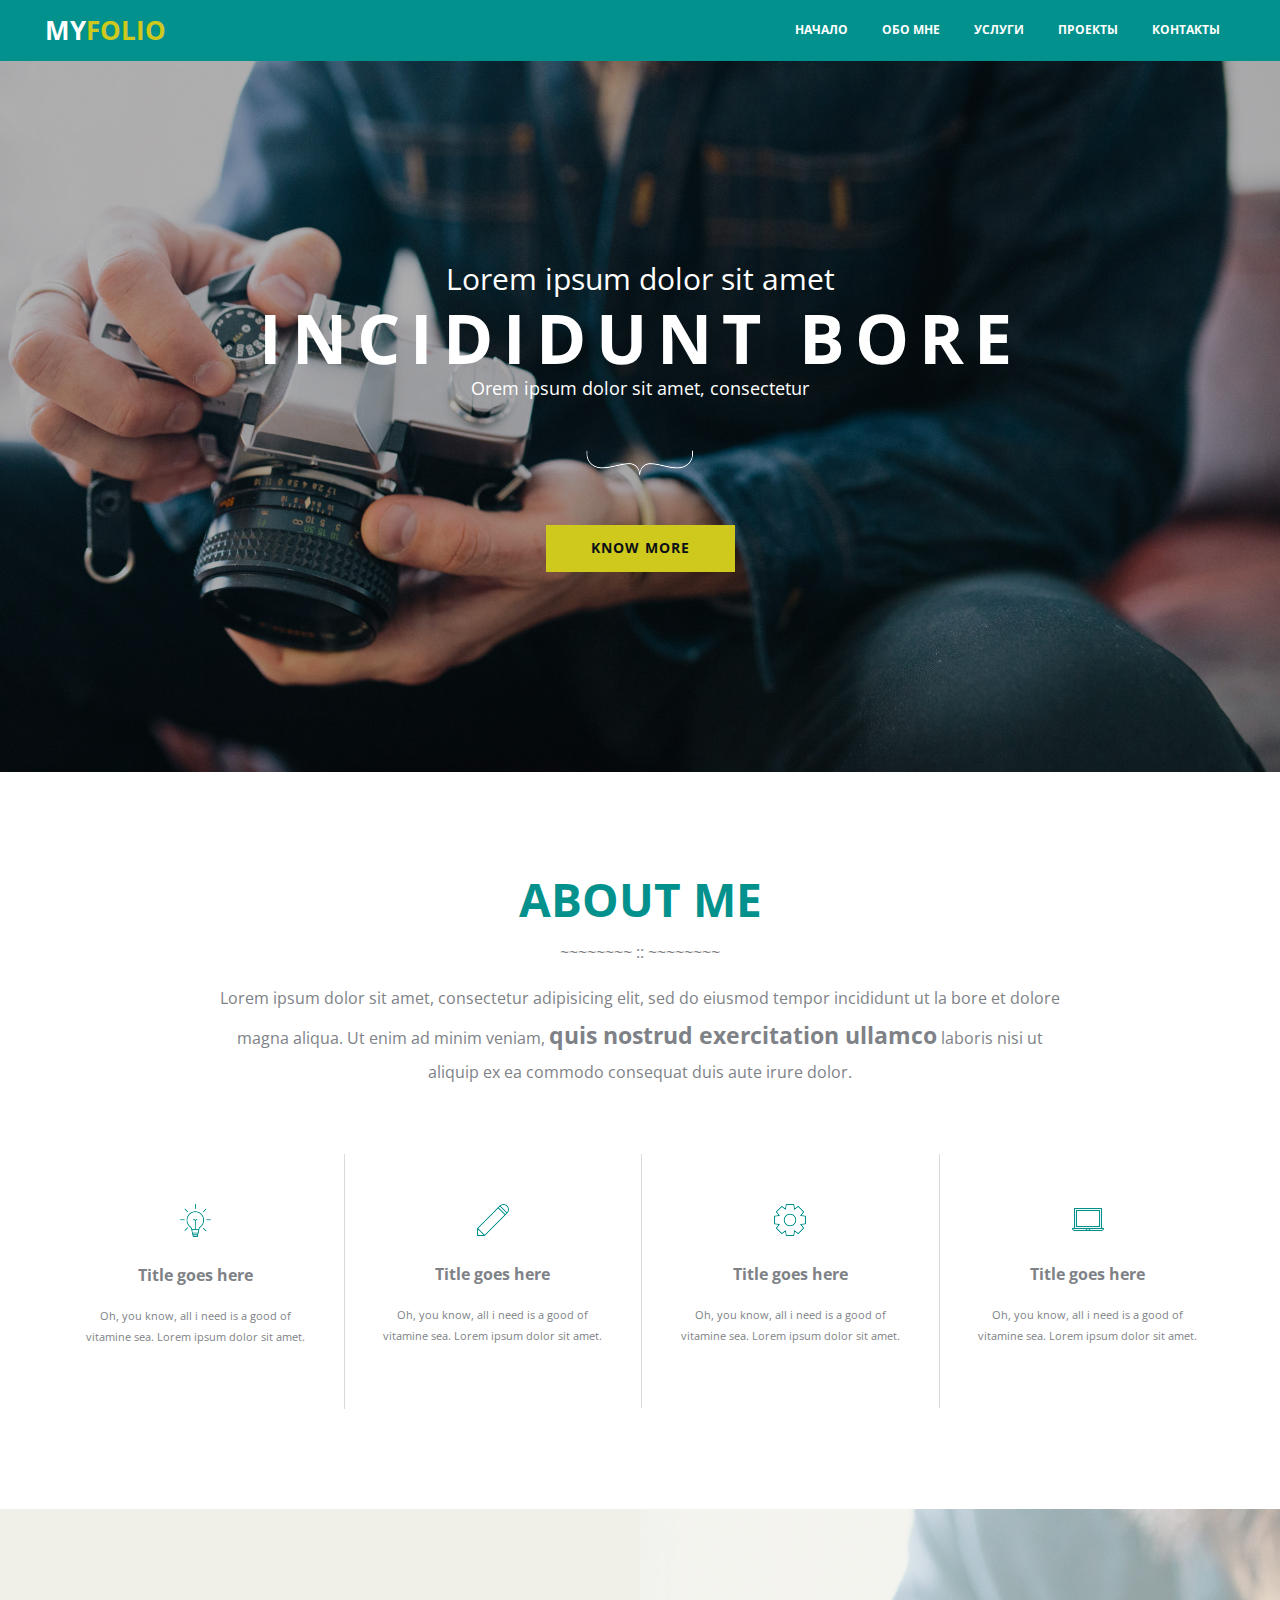
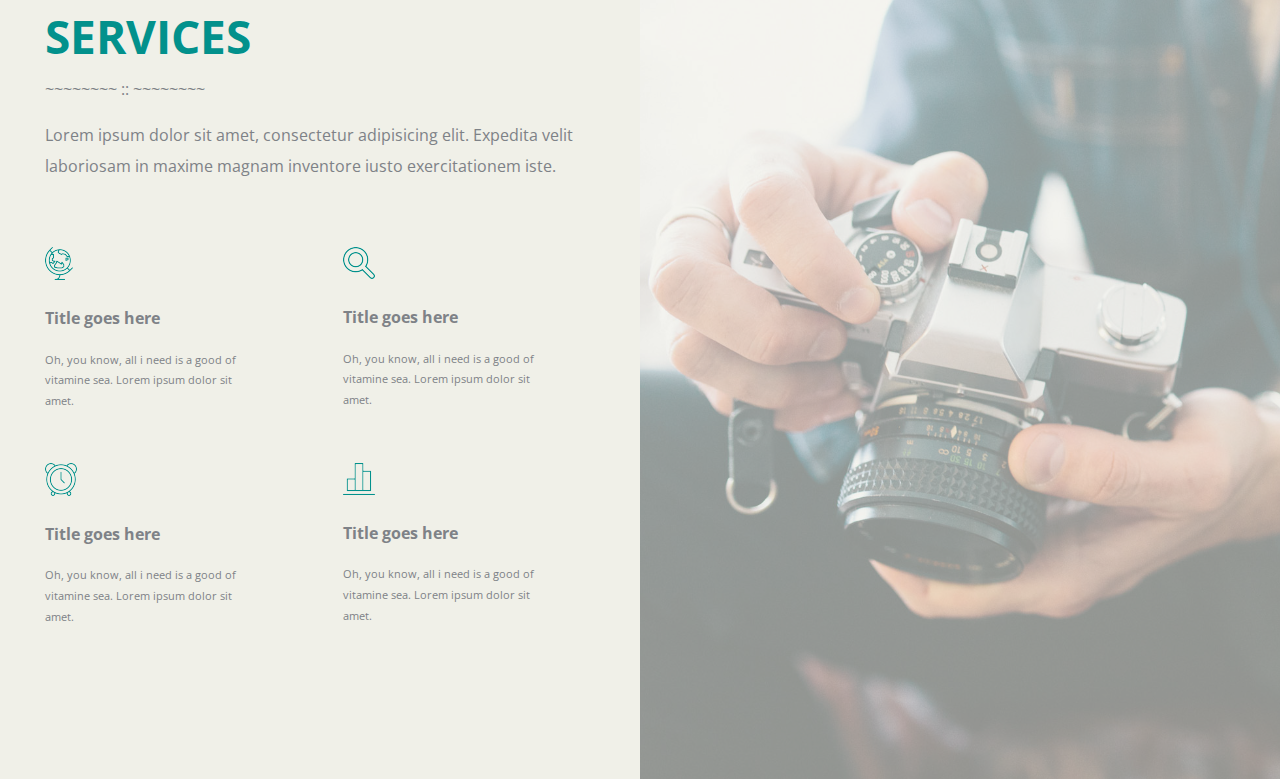
<file: portfolio/folio2/index.html>
<!DOCTYPE html>
<html>
<head>
	<title>MyFolio</title>
	<meta charset="utf-8">
	<link href="https://fonts.googleapis.com/css?family=Open+Sans:400,400i,800&amp;subset=cyrillic" rel="stylesheet">
	<link rel="stylesheet" type="text/css" href="css/normalize.css">
	<link rel="stylesheet" type="text/css" href="css/styles.css">
</head>
<body>
	<nav>
		<div class="container">
			<a class="logo" href="#">My<span>Folio</span></a>
			<ul class="menu">
				<li><a href="#">Начало</a></li>
				<li><a href="#">Обо мне</a></li>
				<li><a href="#">Услуги</a></li>
				<li><a href="#">Проекты</a></li>
				<li><a href="#">Контакты</a></li>
			</ul>
		</div>
	</nav>
	<header>
		<div class="container">
			<div class="lorem">Lorem ipsum dolor sit amet</div>
			<div class="bore">incididunt bore</div>
			<div class="orem">Orem ipsum dolor sit amet, consectetur</div>
			<img class="bracket" src="images/skobka.png" alt="">
			<a href="#" class="btn-yellow">know more</a>
		</div>
	</header>
	<main class='screen'>
		<div class="container">
			<h1 class="screen-title">About me</h1>
			<div class="tild">~~~~~~~~ :: ~~~~~~~~</div>
			<div class="screen-text">
				<p>Lorem ipsum dolor sit amet, consectetur adipisicing elit, sed do eiusmod tempor incididunt ut la	bore et dolore magna aliqua. Ut enim ad minim veniam, <span>quis nostrud exercitation ullamco</span> laboris nisi ut aliquip ex ea 
				commodo consequat duis aute irure dolor.
				</p>
			</div>
			<div class="scills">
				<article>
					<img src="images/icon-lamp.png" alt="">
					<h3>Title goes here</h3>
					<p>Oh, you know, all i need is a good of vitamine sea. Lorem ipsum dolor sit amet.</p>
				</article>
				<article>
					<img src="images/icon-pencil.png" alt="">
					<h3>Title goes here</h3>
					<p>Oh, you know, all i need is a good of vitamine sea. Lorem ipsum dolor sit amet.</p>
				</article>
				<article>
					<img src="images/icon-settings.png" alt="">
					<h3>Title goes here</h3>
					<p>Oh, you know, all i need is a good of vitamine sea. Lorem ipsum dolor sit amet.</p>
				</article>
				<article>
					<img src="images/icon-nb.png" alt="">
					<h3>Title goes here</h3>
					<p>Oh, you know, all i need is a good of vitamine sea. Lorem ipsum dolor sit amet.</p>
				</article>
			</div>
		</div>
	</main>
	<section class="screen screen-services">
		<div class="container">
			<div class="services-wrap">
				<h2 class="screen-title">Services</h2>
				<div class="tild">~~~~~~~~ :: ~~~~~~~~</div>
				<p>Lorem ipsum dolor sit amet, consectetur adipisicing elit. Expedita velit laboriosam in maxime magnam inventore iusto exercitationem iste.</p>
				<div class="services">
					<article>
					<img src="images/icon-earth.png" alt="">
					<h3>Title goes here</h3>
					<p>Oh, you know, all i need is a good of vitamine sea. Lorem ipsum dolor sit amet.</p>
				</article>
				<article>
					<img src="images/icon-zoom.png" alt="">
					<h3>Title goes here</h3>
					<p>Oh, you know, all i need is a good of vitamine sea. Lorem ipsum dolor sit amet.</p>
				</article>
				<article>
					<img src="images/icon-alarm.png" alt="">
					<h3>Title goes here</h3>
					<p>Oh, you know, all i need is a good of vitamine sea. Lorem ipsum dolor sit amet.</p>
				</article>
				<article>
					<img src="images/icon-graph.png" alt="">
					<h3>Title goes here</h3>
					<p>Oh, you know, all i need is a good of vitamine sea. Lorem ipsum dolor sit amet.</p>
				</article>
				</div>
			</div>
		</div>
	</section>
</body>
</html>
</file>
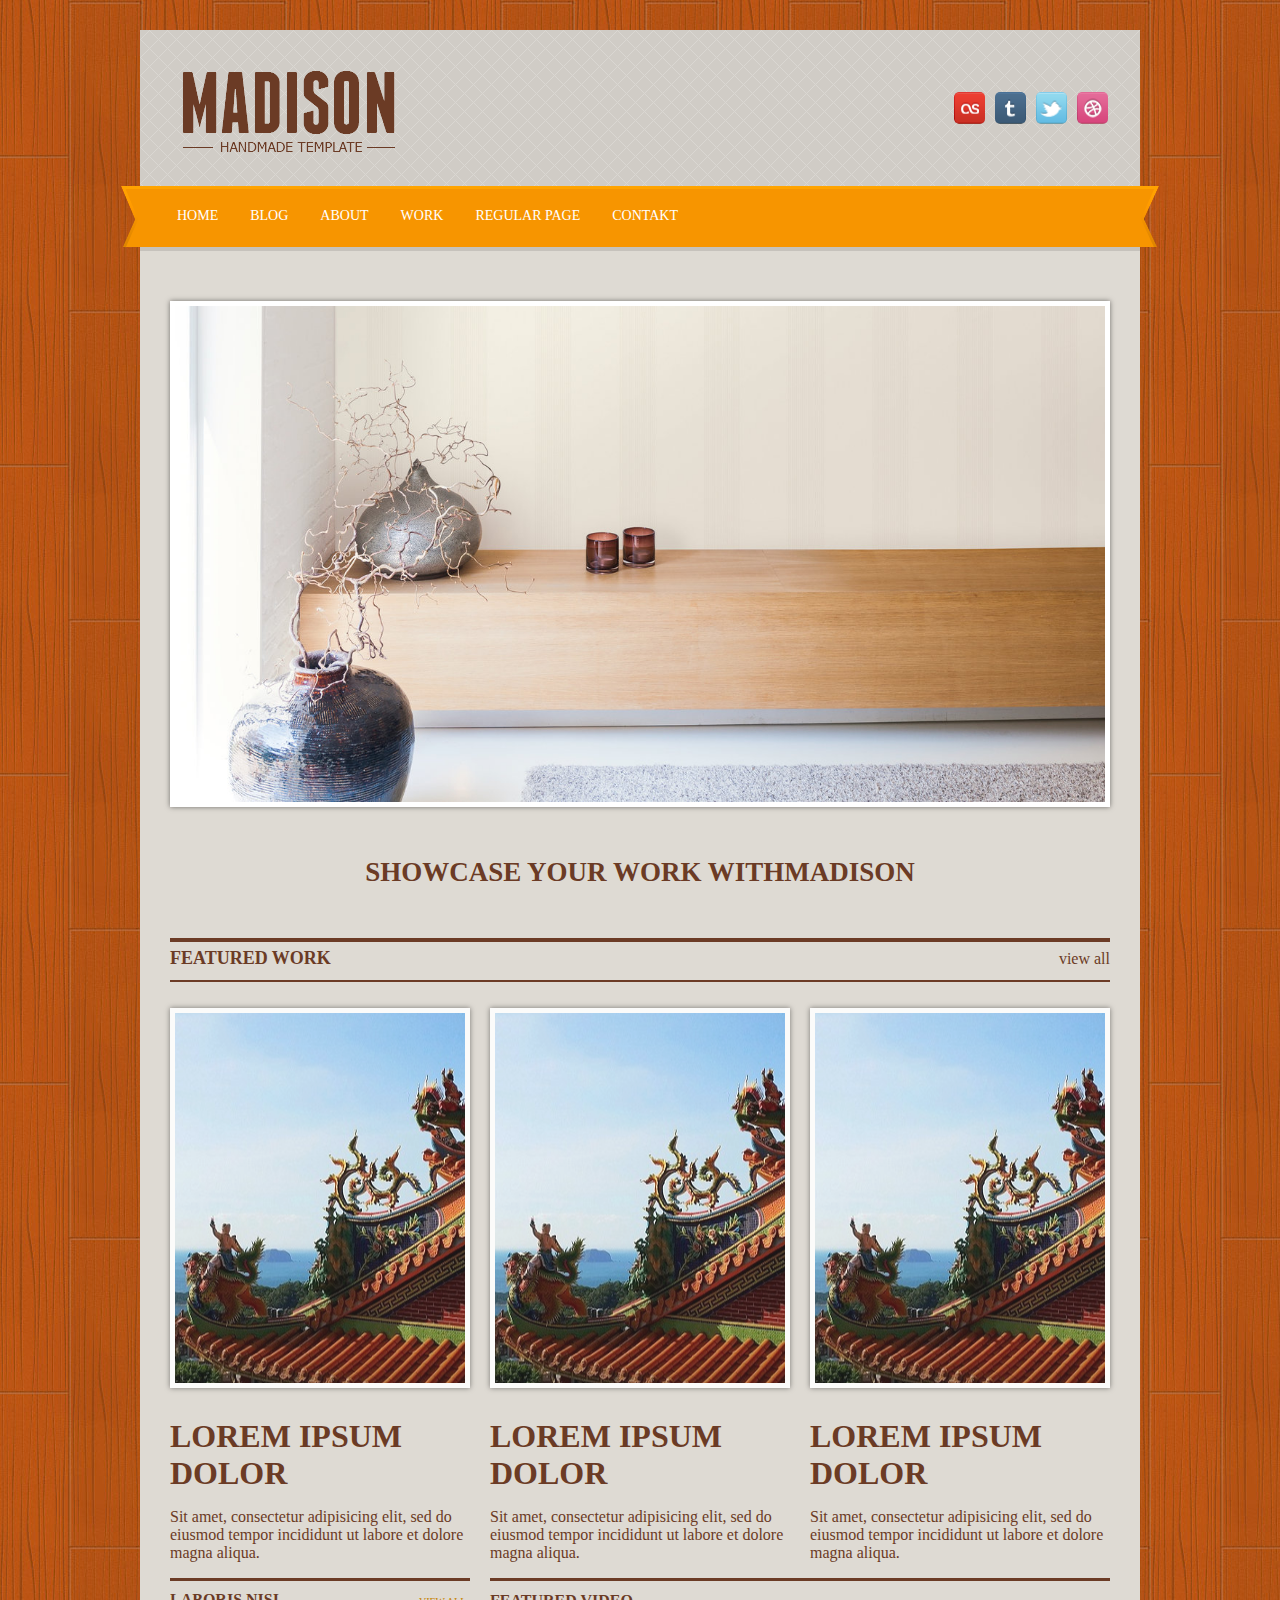
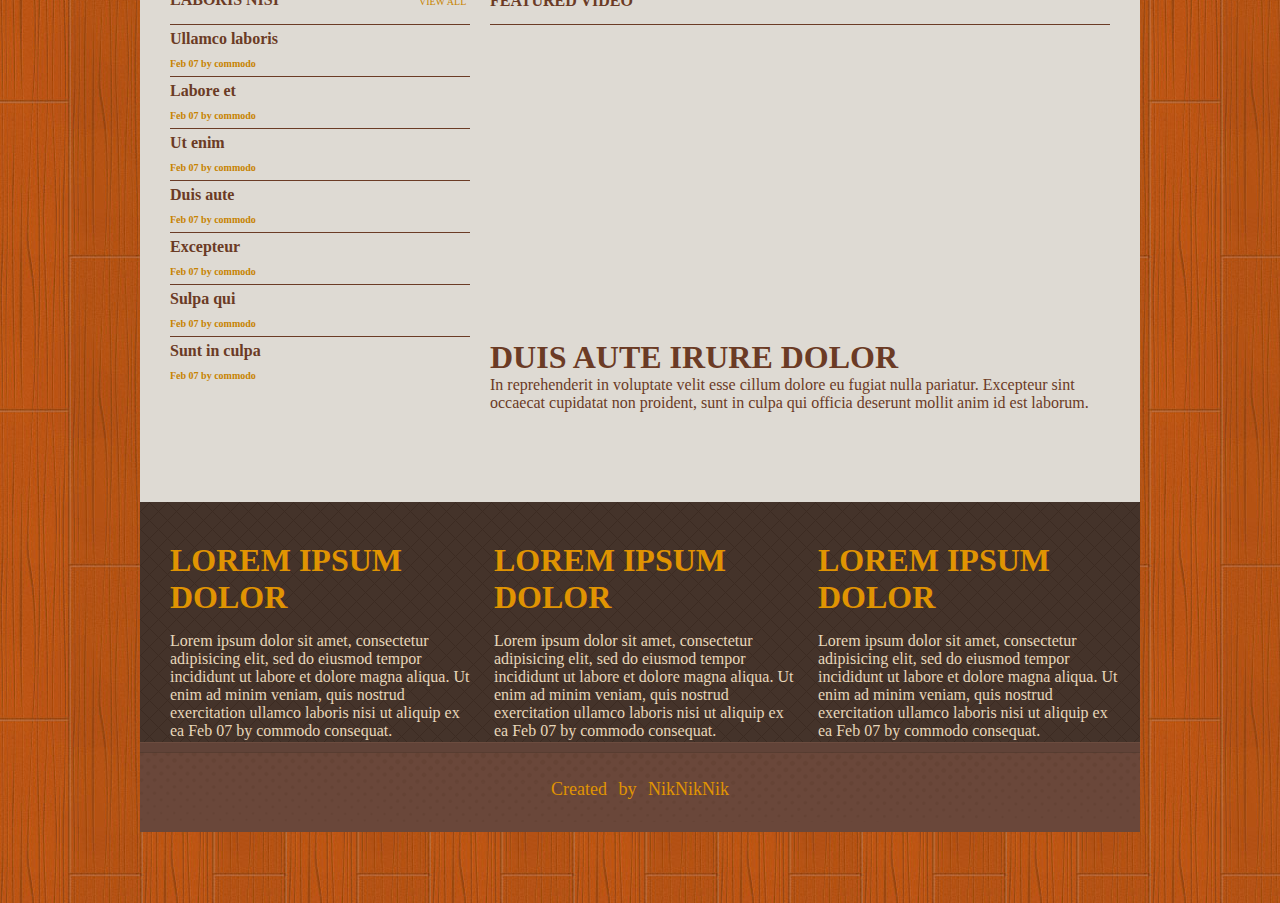
<file: portfolio/folio3/Index.html>
<!DOCTYPE html>
<html>
<head>
	<title>MADISON</title>
	<meta charset="utf-8">
	<link rel="stylesheet" type="text/css" href="styles.css">
</head>
<body>
	<div id="container">
		<header>
			<div id="mad">
				<a href="#"><img src="img/logo.png" alt=""></a>
			</div>
			<div id="social">
				<div class="but"></div>
				<div class="but"></div>
				<div class="but"></div>
				<div class="but"></div>
			</div>
		</header>
		<nav id="nav">
			<ul>
				<li><a href="#">home</a></li>
				<li><a href="#">blog</a></li>
				<li><a href="#">about</a></li>
				<li><a href="#">work</a></li>
				<li><a href="#">regular page</a></li>
				<li><a href="#">contakt</a></li>
			</ul>
		</nav>
		<aside>
			<div id="showcase">
				<div class="shadow">
				</div>
				<div class="img"><a href="#showcase"><img src="img/madison-6.jpg" alt="" width="100%"></a></div>
				<div class='p1'>
					showcase your work withmadison
				</div>
				<div id="cont1">
					<span>view all</span>
					<span>featured work</span>
				</div>
				<div id="cont2"></div>
			</div><!--#showcase-->
			<div id="blocks">
				<div class='blok'></div>
				<div class='blok'></div>
				<div class='blok'></div>
			</div><!--blocks-->
			<div id="blocks-text">
				<div class='bltext'>
					<h1>Lorem ipsum dolor</h1> 
					<p>Sit amet, consectetur adipisicing elit, sed do eiusmod tempor incididunt ut labore et dolore magna aliqua.</p>
					<p><span>Read more...</span></p>
				</div>
				<div class='bltext'>
					<h1>Lorem ipsum dolor</h1> 
					<p>Sit amet, consectetur adipisicing elit, sed do eiusmod tempor incididunt ut labore et dolore magna aliqua.</p>
					<p><span>Read more...</span></p>
				</div>
				<div class='bltext'>
					<h1>Lorem ipsum dolor</h1> 
					<p>Sit amet, consectetur adipisicing elit, sed do eiusmod tempor incididunt ut labore et dolore magna aliqua.</p>
					<p><span>Read more...</span></p>
				</div>
			</div><!--#blocks-text-->
			<div id="main">
				<nav>
					<div class="column">
						<div class="a1">Laboris nisi<span>view all</span></div>
						<div class="a2">Ullamco laboris</div>
							<span>Feb 07 by commodo</span>
						<div class="a2">Labore et</div>
							<span>Feb 07 by commodo</span>
						<div class="a2">Ut enim</div>
							<span>Feb 07 by commodo</span>
						<div class="a2">Duis aute</div>
							<span>Feb 07 by commodo</span>
						<div class="a2">Excepteur</div>
							<span>Feb 07 by commodo</span>
						<div class="a2">Sulpa qui</div>
							<span>Feb 07 by commodo</span>
						<div class="a2">Sunt in culpa</div>
							<span>Feb 07 by commodo</span>
					</div><!--.column-->
						<div id="video">
							<div class="cont3"></div>
							<p>featured video</p>
							<iframe id="videos" width="620" height="300" src="https://www.youtube.com/embed/D6TawVna7PQ" frameborder="0" allow="autoplay; encrypted-media" sallowfullscreen></iframe>
							<div class="text">
								<h1>Duis aute irure dolor
								</h1>
								In reprehenderit in voluptate velit esse
								cillum dolore eu fugiat nulla pariatur. Excepteur sint occaecat cupidatat non
								proident, sunt in culpa qui officia deserunt mollit anim id est laborum.
							</div>
						</div>
				</nav>
			</div><!--#main-->
			<footer>
				<div id="footer">
					<div class='bltext'>
						<h1>Lorem ipsum dolor</h1> 
						<p>Lorem ipsum dolor sit amet, consectetur adipisicing elit, sed do eiusmod
						tempor incididunt ut labore et dolore magna aliqua. Ut enim ad minim veniam,
						quis nostrud exercitation ullamco laboris nisi ut aliquip ex ea Feb 07 by commodo
						consequat. </p>
					</div>
					<div class='bltext'>
						<h1>Lorem ipsum dolor</h1> 
						<p>Lorem ipsum dolor sit amet, consectetur adipisicing elit, sed do eiusmod
						tempor incididunt ut labore et dolore magna aliqua. Ut enim ad minim veniam,
						quis nostrud exercitation ullamco laboris nisi ut aliquip ex ea Feb 07 by commodo
						consequat. </p>
					</div>
					<div class='bltext'>
						<h1>Lorem ipsum dolor</h1> 
						<p>Lorem ipsum dolor sit amet, consectetur adipisicing elit, sed do eiusmod
						tempor incididunt ut labore et dolore magna aliqua. Ut enim ad minim veniam,
						quis nostrud exercitation ullamco laboris nisi ut aliquip ex ea Feb 07 by commodo
						consequat. </p>
					</div>
				</div>
				<div class="futik">
				<p>Created by NikNikNik</p>	
				</div>
			</footer>
		</aside>
	</div>
</body>
</html>
</file>
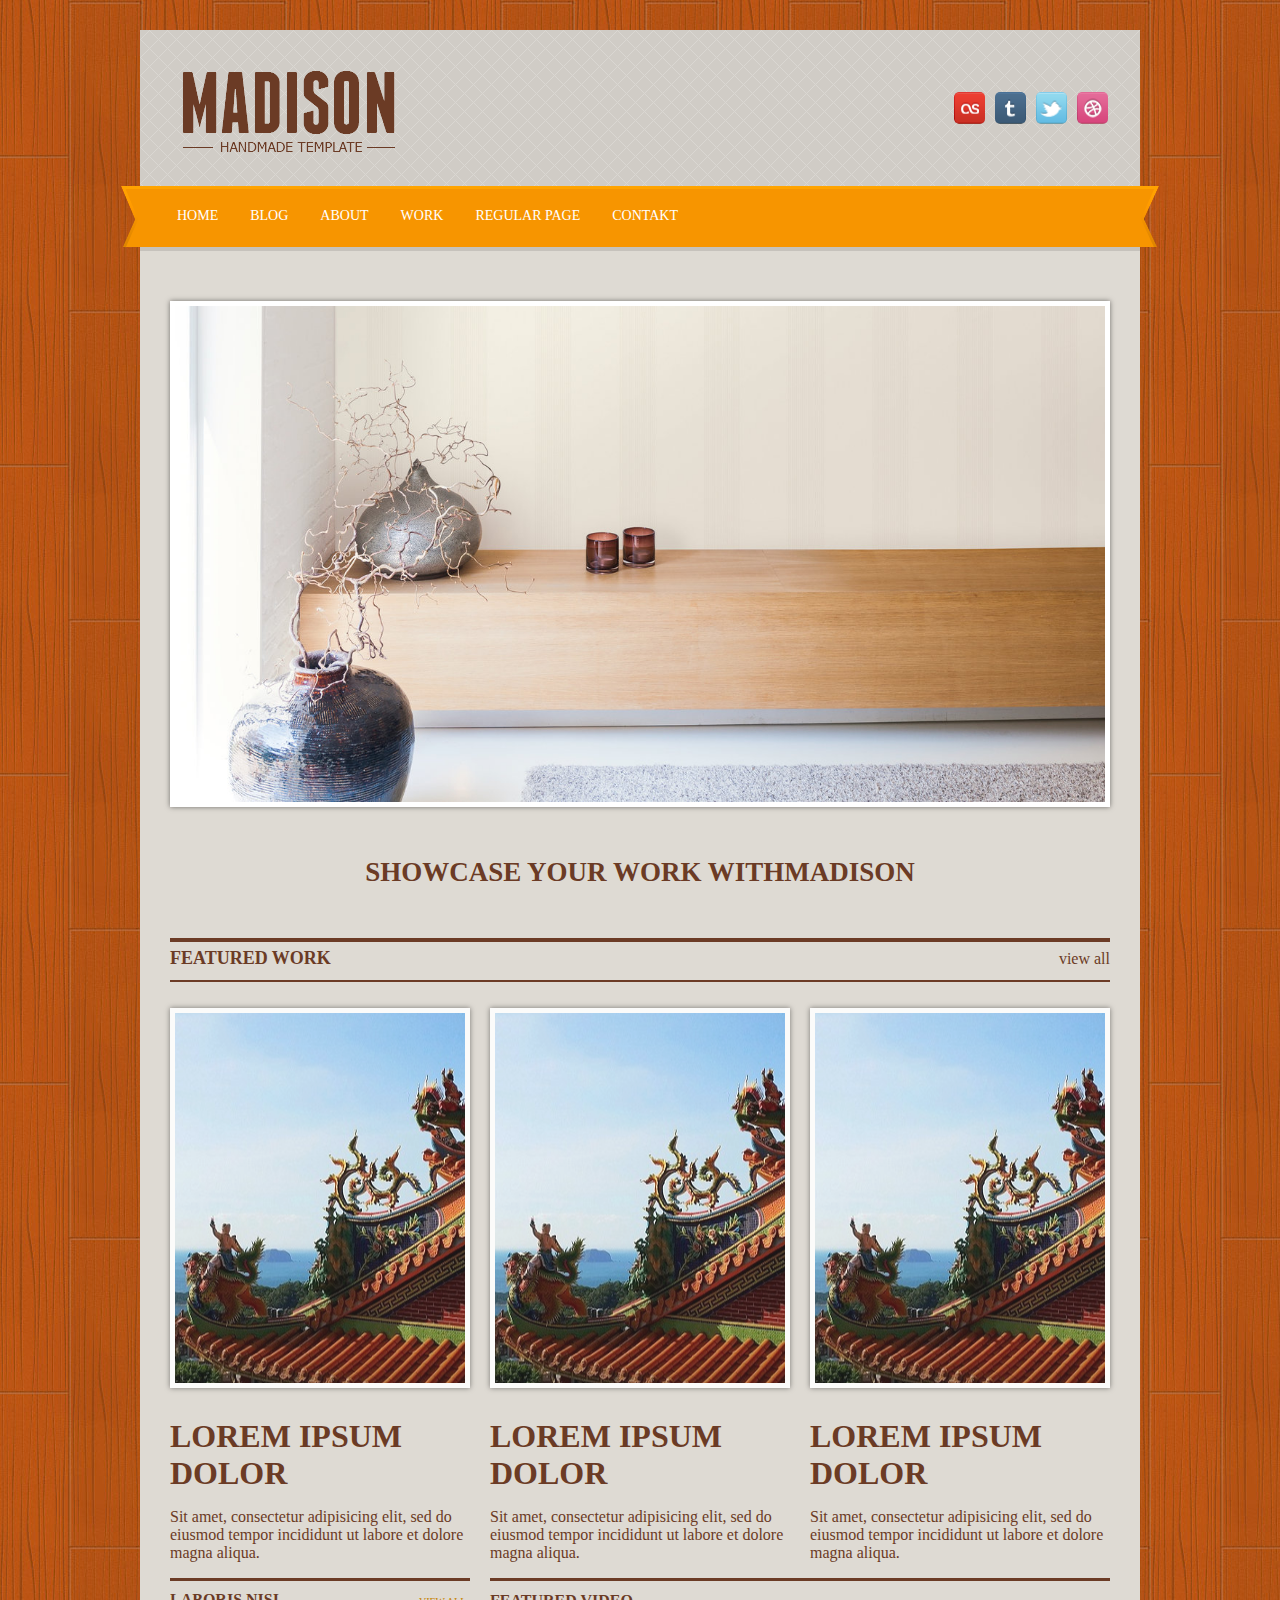
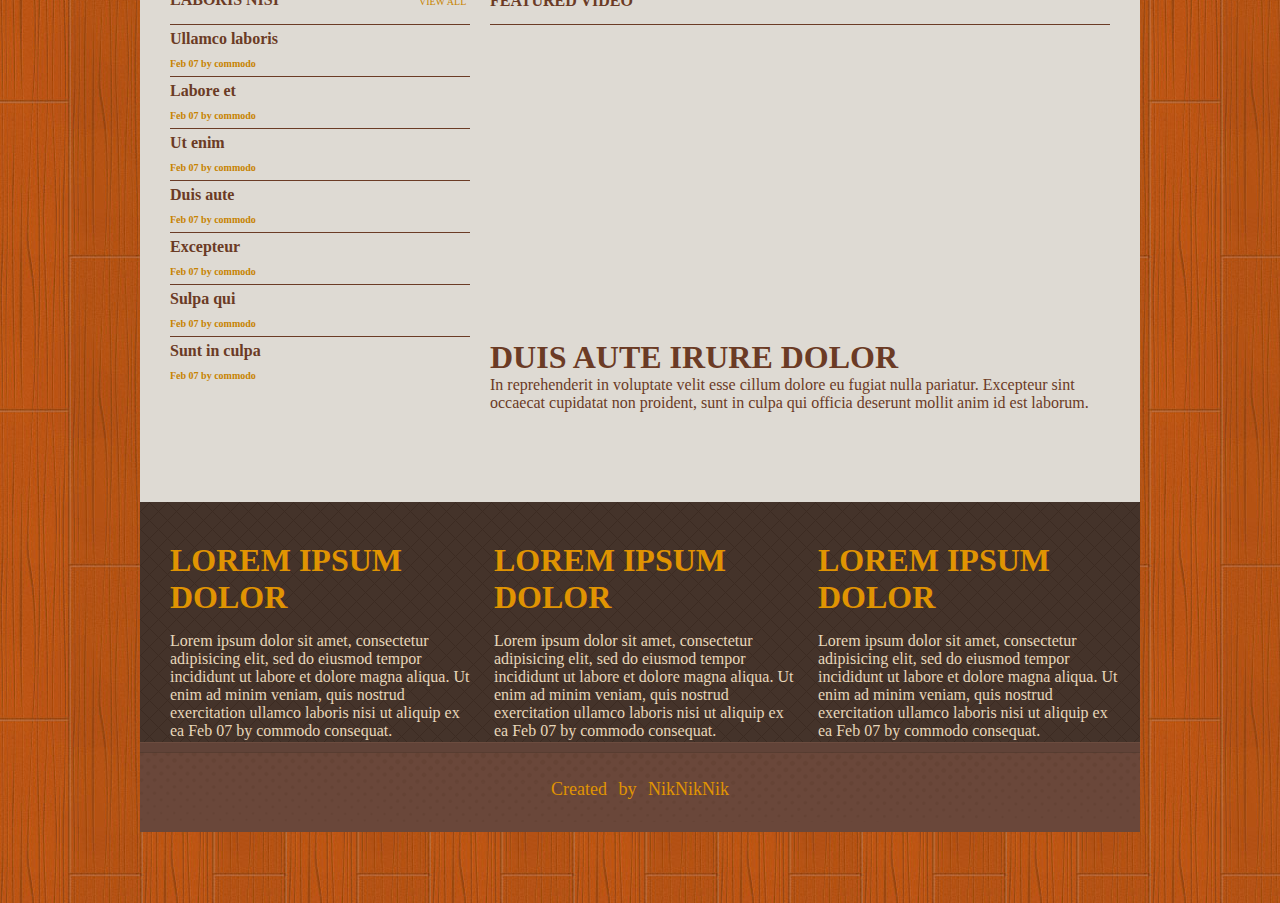
<file: portfolio/folio3/index.html>
<!DOCTYPE html>
<html>
<head>
	<title>MADISON</title>
	<meta charset="utf-8">
	<link rel="stylesheet" type="text/css" href="styles.css">
</head>
<body>
	<div id="container">
		<header>
			<div id="mad">
				<a href="#"><img src="img/logo.png" alt=""></a>
			</div>
			<div id="social">
				<div class="but"></div>
				<div class="but"></div>
				<div class="but"></div>
				<div class="but"></div>
			</div>
		</header>
		<nav id="nav">
			<ul>
				<li><a href="#">home</a></li>
				<li><a href="#">blog</a></li>
				<li><a href="#">about</a></li>
				<li><a href="#">work</a></li>
				<li><a href="#">regular page</a></li>
				<li><a href="#">contakt</a></li>
			</ul>
		</nav>
		<aside>
			<div id="showcase">
				<div class="shadow">
				</div>
				<div class="img"><a href="#showcase"><img src="img/madison-6.jpg" alt="" width="100%"></a></div>
				<div class='p1'>
					showcase your work withmadison
				</div>
				<div id="cont1">
					<span>view all</span>
					<span>featured work</span>
				</div>
				<div id="cont2"></div>
			</div><!--#showcase-->
			<div id="blocks">
				<div class='blok'></div>
				<div class='blok'></div>
				<div class='blok'></div>
			</div><!--blocks-->
			<div id="blocks-text">
				<div class='bltext'>
					<h1>Lorem ipsum dolor</h1> 
					<p>Sit amet, consectetur adipisicing elit, sed do eiusmod tempor incididunt ut labore et dolore magna aliqua.</p>
					<p><span>Read more...</span></p>
				</div>
				<div class='bltext'>
					<h1>Lorem ipsum dolor</h1> 
					<p>Sit amet, consectetur adipisicing elit, sed do eiusmod tempor incididunt ut labore et dolore magna aliqua.</p>
					<p><span>Read more...</span></p>
				</div>
				<div class='bltext'>
					<h1>Lorem ipsum dolor</h1> 
					<p>Sit amet, consectetur adipisicing elit, sed do eiusmod tempor incididunt ut labore et dolore magna aliqua.</p>
					<p><span>Read more...</span></p>
				</div>
			</div><!--#blocks-text-->
			<div id="main">
				<nav>
					<div class="column">
						<div class="a1">Laboris nisi<span>view all</span></div>
						<div class="a2">Ullamco laboris</div>
							<span>Feb 07 by commodo</span>
						<div class="a2">Labore et</div>
							<span>Feb 07 by commodo</span>
						<div class="a2">Ut enim</div>
							<span>Feb 07 by commodo</span>
						<div class="a2">Duis aute</div>
							<span>Feb 07 by commodo</span>
						<div class="a2">Excepteur</div>
							<span>Feb 07 by commodo</span>
						<div class="a2">Sulpa qui</div>
							<span>Feb 07 by commodo</span>
						<div class="a2">Sunt in culpa</div>
							<span>Feb 07 by commodo</span>
					</div><!--.column-->
						<div id="video">
							<div class="cont3"></div>
							<p>featured video</p>
							<iframe id="videos" width="620" height="300" src="https://www.youtube.com/embed/D6TawVna7PQ" frameborder="0" allow="autoplay; encrypted-media" sallowfullscreen></iframe>
							<div class="text">
								<h1>Duis aute irure dolor
								</h1>
								In reprehenderit in voluptate velit esse
								cillum dolore eu fugiat nulla pariatur. Excepteur sint occaecat cupidatat non
								proident, sunt in culpa qui officia deserunt mollit anim id est laborum.
							</div>
						</div>
				</nav>
			</div><!--#main-->
			<footer>
				<div id="footer">
					<div class='bltext'>
						<h1>Lorem ipsum dolor</h1> 
						<p>Lorem ipsum dolor sit amet, consectetur adipisicing elit, sed do eiusmod
						tempor incididunt ut labore et dolore magna aliqua. Ut enim ad minim veniam,
						quis nostrud exercitation ullamco laboris nisi ut aliquip ex ea Feb 07 by commodo
						consequat. </p>
					</div>
					<div class='bltext'>
						<h1>Lorem ipsum dolor</h1> 
						<p>Lorem ipsum dolor sit amet, consectetur adipisicing elit, sed do eiusmod
						tempor incididunt ut labore et dolore magna aliqua. Ut enim ad minim veniam,
						quis nostrud exercitation ullamco laboris nisi ut aliquip ex ea Feb 07 by commodo
						consequat. </p>
					</div>
					<div class='bltext'>
						<h1>Lorem ipsum dolor</h1> 
						<p>Lorem ipsum dolor sit amet, consectetur adipisicing elit, sed do eiusmod
						tempor incididunt ut labore et dolore magna aliqua. Ut enim ad minim veniam,
						quis nostrud exercitation ullamco laboris nisi ut aliquip ex ea Feb 07 by commodo
						consequat. </p>
					</div>
				</div>
				<div class="futik">
				<p>Created by NikNikNik</p>	
				</div>
			</footer>
		</aside>
	</div>
</body>
</html>
</file>
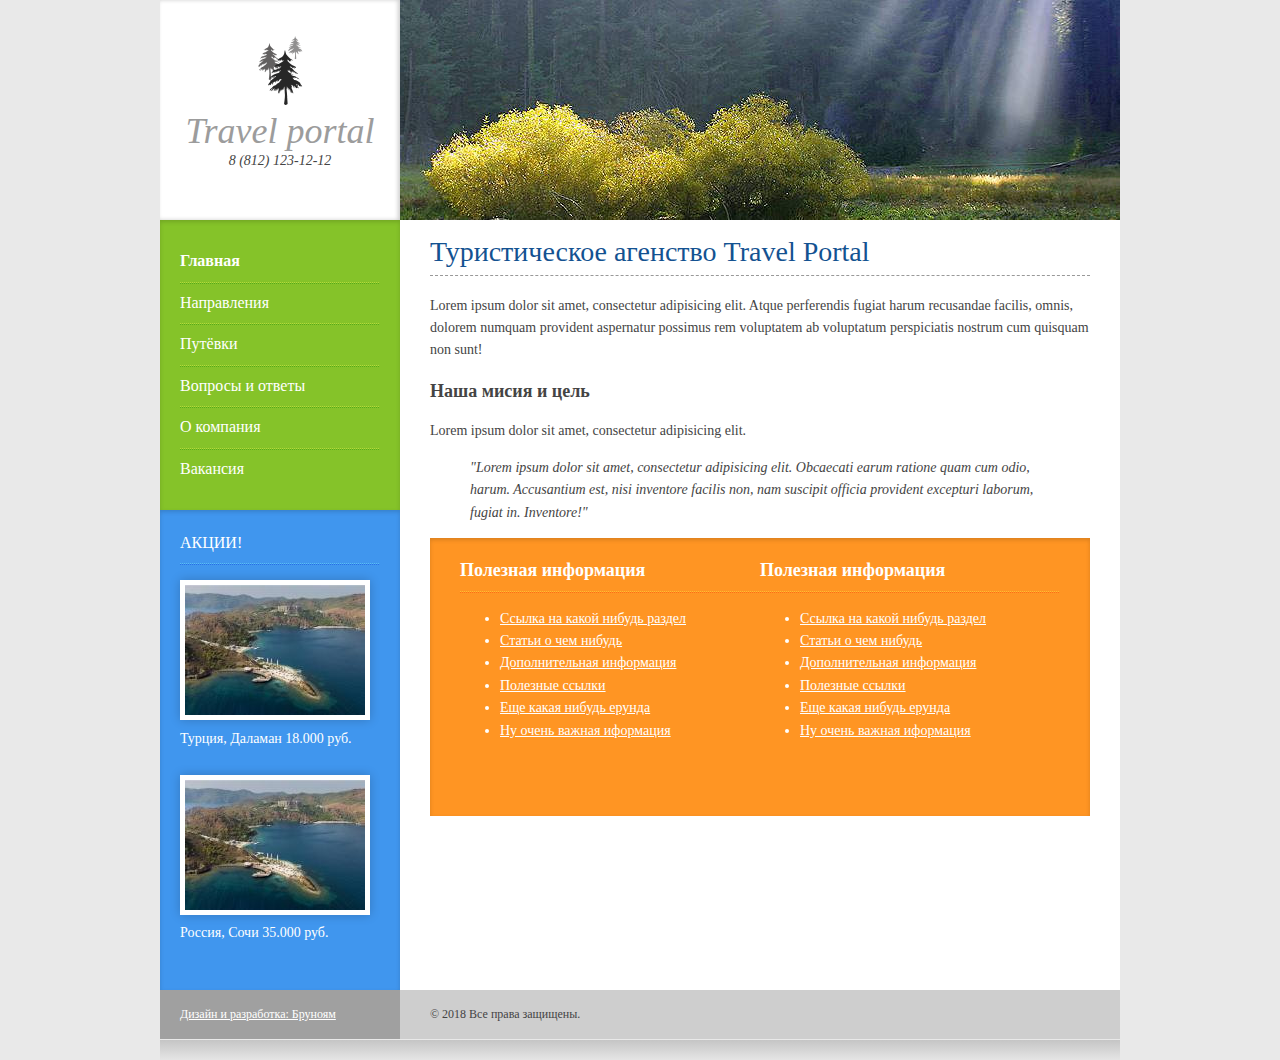
<file: portfolio/folio5/Index.html>
<!DOCTYPE html>
<html>
<head>
	<meta charset="utf-8">
	<title>Travel Portal</title>
	<link rel="stylesheet" type="text/css" href="styles.css">
</head>
<body>
	<div id="wrap">
		<header>
			<div id="logo">
				<img src="images/logo.gif" alt="">
				<a href="index.html">Travel portal</a>
				8 (812) 123-12-12
			</div>
		</header>
		<div id="content">
			<aside>
				<nav>
					<ul>
						<li><a class="active" href="index.html">Главная</a></li>
						<li><a href="#">Направления</a></li>
						<li><a href="#">Путёвки</a></li>
						<li><a href="#">Вопросы и ответы</a></li>
						<li><a href="#">О компания</a></li>
						<li><a href="#">Вакансия</a></li>
					</ul>
				</nav>
				<div id="offers">
					<div id="offers_title">Акции!</div>
					<div class="offer">
						<img src="images/turk.jpg" alt="">
						Турция, Даламан
						18.000 руб.
					</div>
					<div class="offer">
						<img src="images/turk.jpg" alt="">
						Россия, Сочи
						35.000 руб.
					</div>
				</div><!--#offers-->
			</aside>
			<main>
				<h1>Туристическое агенство Travel Portal</h1>
				<p>Lorem ipsum dolor sit amet, consectetur adipisicing elit. Atque perferendis fugiat harum recusandae facilis, omnis, dolorem numquam provident aspernatur possimus rem voluptatem ab voluptatum perspiciatis nostrum cum quisquam non sunt!</p>

				<h2>Наша мисия и цель</h2>
				<p>Lorem ipsum dolor sit amet, consectetur adipisicing elit. </p>

				<blockquote>Lorem ipsum dolor sit amet, consectetur adipisicing elit. Obcaecati earum ratione quam cum odio, harum. Accusantium est, nisi inventore facilis non, nam suscipit officia provident excepturi laborum, fugiat in. Inventore!</blockquote>
				<div id="usefull_info">
					<div class="column">
						<h2>Полезная информация</h2>
						<ul>
							<li><a href="#">Ссылка на какой нибудь раздел</a></li>
							<li><a href="#">Статьи о чем нибудь</a></li>
							<li><a href="#">Дополнительная информация</a></li>
							<li><a href="#">Полезные ссылки</a></li>
							<li><a href="#">Еще какая нибудь ерунда</a></li>
							<li><a href="#">Ну очень важная иформация</a></li>
						</ul>
					</div>
					<div class="column">
						<h2>Полезная информация</h2>
						<ul>
							<li><a href="#">Ссылка на какой нибудь раздел</a></li>
							<li><a href="#">Статьи о чем нибудь</a></li>
							<li><a href="#">Дополнительная информация</a></li>
							<li><a href="#">Полезные ссылки</a></li>
							<li><a href="#">Еще какая нибудь ерунда</a></li>
							<li><a href="#">Ну очень важная иформация</a></li>
						</ul>
					</div>
				</div>
			</main>
		</div>
		<footer>
			<div id="dev">
				<a href="#">Дизайн и разработка: Бруноям</a>
			</div>
			<div id="copy">
				&copy; 2018 Все права защищены.
			</div>
		</footer>
	</div><!--#wrap-->
</body>
</html>
</file>
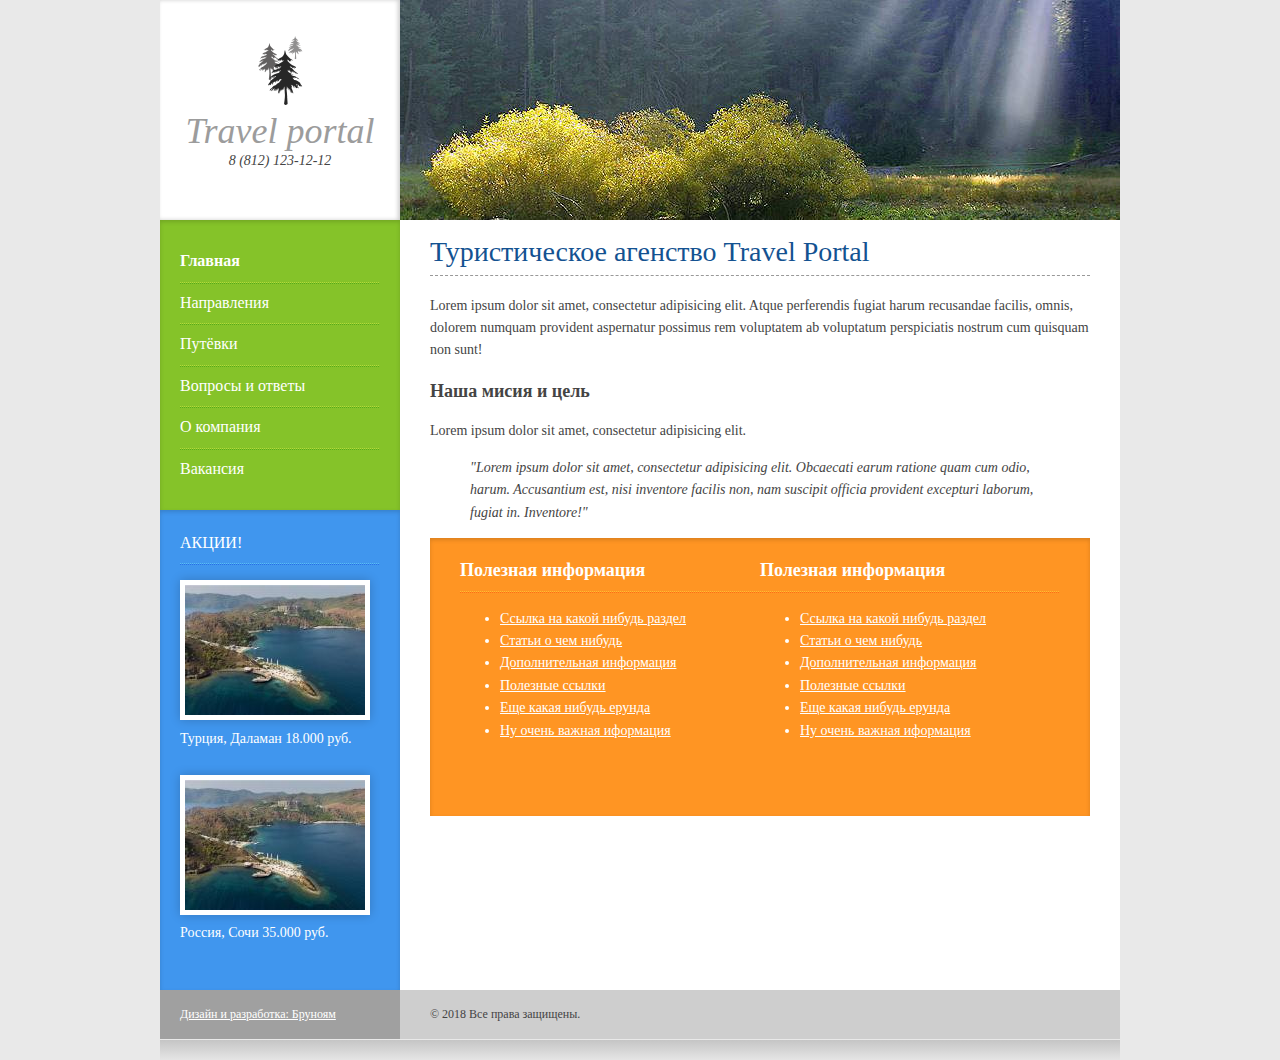
<file: portfolio/folio5/index.html>
<!DOCTYPE html>
<html>
<head>
	<meta charset="utf-8">
	<title>Travel Portal</title>
	<link rel="stylesheet" type="text/css" href="styles.css">
</head>
<body>
	<div id="wrap">
		<header>
			<div id="logo">
				<img src="images/logo.gif" alt="">
				<a href="index.html">Travel portal</a>
				8 (812) 123-12-12
			</div>
		</header>
		<div id="content">
			<aside>
				<nav>
					<ul>
						<li><a class="active" href="index.html">Главная</a></li>
						<li><a href="#">Направления</a></li>
						<li><a href="#">Путёвки</a></li>
						<li><a href="#">Вопросы и ответы</a></li>
						<li><a href="#">О компания</a></li>
						<li><a href="#">Вакансия</a></li>
					</ul>
				</nav>
				<div id="offers">
					<div id="offers_title">Акции!</div>
					<div class="offer">
						<img src="images/turk.jpg" alt="">
						Турция, Даламан
						18.000 руб.
					</div>
					<div class="offer">
						<img src="images/turk.jpg" alt="">
						Россия, Сочи
						35.000 руб.
					</div>
				</div><!--#offers-->
			</aside>
			<main>
				<h1>Туристическое агенство Travel Portal</h1>
				<p>Lorem ipsum dolor sit amet, consectetur adipisicing elit. Atque perferendis fugiat harum recusandae facilis, omnis, dolorem numquam provident aspernatur possimus rem voluptatem ab voluptatum perspiciatis nostrum cum quisquam non sunt!</p>

				<h2>Наша мисия и цель</h2>
				<p>Lorem ipsum dolor sit amet, consectetur adipisicing elit. </p>

				<blockquote>Lorem ipsum dolor sit amet, consectetur adipisicing elit. Obcaecati earum ratione quam cum odio, harum. Accusantium est, nisi inventore facilis non, nam suscipit officia provident excepturi laborum, fugiat in. Inventore!</blockquote>
				<div id="usefull_info">
					<div class="column">
						<h2>Полезная информация</h2>
						<ul>
							<li><a href="#">Ссылка на какой нибудь раздел</a></li>
							<li><a href="#">Статьи о чем нибудь</a></li>
							<li><a href="#">Дополнительная информация</a></li>
							<li><a href="#">Полезные ссылки</a></li>
							<li><a href="#">Еще какая нибудь ерунда</a></li>
							<li><a href="#">Ну очень важная иформация</a></li>
						</ul>
					</div>
					<div class="column">
						<h2>Полезная информация</h2>
						<ul>
							<li><a href="#">Ссылка на какой нибудь раздел</a></li>
							<li><a href="#">Статьи о чем нибудь</a></li>
							<li><a href="#">Дополнительная информация</a></li>
							<li><a href="#">Полезные ссылки</a></li>
							<li><a href="#">Еще какая нибудь ерунда</a></li>
							<li><a href="#">Ну очень важная иформация</a></li>
						</ul>
					</div>
				</div>
			</main>
		</div>
		<footer>
			<div id="dev">
				<a href="#">Дизайн и разработка: Бруноям</a>
			</div>
			<div id="copy">
				&copy; 2018 Все права защищены.
			</div>
		</footer>
	</div><!--#wrap-->
</body>
</html>
</file>
<file: portfolio/folio2/css/styles.css>
*,*::before,*::after{
	/*
	Для всех элементов и псевдоклассов 
	меняем правила расчета размера
	*/
	box-sizing: border-box;
}
body{
	font:normal 16px/1.9 'Open Sans', sans-serif;
	color:#7e8287;
}
nav{
	background: #02918c;
	overflow: hidden;
}	
.container{
	width: 1190px;
	margin:0 auto;
}
.logo{
	color:#fff;
	font-size:26px;
	font-weight: bold;
	width:25%;
	display: block;
	float:left;
	text-decoration: none;
	text-transform: uppercase;
	padding: 6px 0 5px;
}
.logo span{
	color:#cfc91d;
}
.menu{
	margin:0;
	padding: 0;
	list-style: none;
	width: 75%;
	float: left;
	text-align: right;
}
.menu li{
	display: inline-block;
	vertical-align: top;
}
.menu a{
	display: block;
	font-weight: bold;
	color:#fff;
	text-decoration: none;
	font-size: 12px;
	text-transform: uppercase;
	padding: 19px 15px;
	transition: 1s; /*Замедление эфекта*/
}
.menu a:hover{
	background: rgba(0,0,0,.15);
}
header{
	text-align: center;
	background: #1b1700 url(../images/bg.jpg) center / cover; /*Сокращенная форма*/
	color:#fff;
	padding: 200px 0;
	line-height: 1.2;
	position: relative;
}
header .container{
	position: relative;
	z-index: 1;
}
header::before{ /*Задаем затемненный блок над картинкой*/
	content: '';
	position: absolute;
	left: 0;
	right: 0;
	top: 0;
	bottom:0;
	background:rgba(0,0,0,.3);
}
.lorem{
	font-size: 30px;
}
.bore{
	font-size: 68px;
	font-weight: bold;
	text-transform: uppercase;
	letter-spacing: 10px;
}
.orem{
	font-size: 18px;
}
.btn-yellow{
	color: #0b1016;
	font-weight: bold;
	display: inline-block;
	background: #cfc91d;
	text-decoration: none;
	padding: 15px 45px;
	text-transform: uppercase;
	letter-spacing: 1px;
	font-size: 14px;
	transition: background 0.3s;
}
.btn-yellow:hover{
	background: #02918c;
	color:#fff;

}
.bracket{
	display: block;
	margin:50px auto;
}
.screen{
	text-align: center;
	padding: 100px 0;
}
.screen-title{
	color:#02918c;
	text-transform: uppercase;
	font-size: 46px;
	line-height: 1.2;
	margin-top: 0;
	margin-bottom: 10px;
}
.screen span{
	font-size: 23px;
	font-weight: bold;
}
.scills{
	padding-top: 50px;
}
.screen-text{
	width: 840px;
	margin:0 auto;
}
.scills article{
	width: 25%;
	vertical-align: top;
	display: inline-block;
	margin-right: -4px;
	font-size: 11px;
	border-right: 1px solid #d9dbdb;
	padding: 50px 30px;
}
.scills h3{
	font-size: 16px;
}
.scills article:last-child{
	border-right-color: transparent;
}
.screen-services{
	text-align: left;
	background: #f0f0e8;
	position: relative;
}
.screen-services::after{
	content: '';
	position:absolute;
	width:50%;
	top:0;
	left:50%;
	right: 0;
	bottom: 0;
	background: #f00 url(../images/bg.jpg) left/cover;
	opacity: 0.4;
}
.services-wrap{
	width:50%;
}
.services{
	padding-top: 50px;
}
.services article{
	display: inline-block;
	vertical-align: top;
	width: 50%;
	margin-right: -4px;
	font-size: 11px;
	padding: 0 80px 40px 0;
}
.services h3{
	font-size: 16px;
}
</file>
<file: portfolio/folio3/styles.css>
body{
	margin:0;
	background-image: url(img/bg.jpg);
}
h1{
	margin: 0px;
	font-family: verdana;
	text-transform: uppercase;
}
#container{

	width: 1000px;
	height: 2393px;
	margin: 30px auto 80px;
	background: #dedad3;
}
header{
	overflow: hidden;
	margin: 0px;
	background: url(img/pattern.png);
}
#mad{
	float: left;
	margin: 41px 0 30px 42px;
}
#social{
	float:right;
	margin: 62px 32px 0 0;
}
.but{
	display: block;
	margin-left: 10px;
	width: 31px;
	height: 32px;
	background:#e9e9e9;
	background: url(img/socials.png) no-repeat;
	background-position-y: 1%;
	border-radius: 5px;
	float: left;
}
button{
	border: 0;
    padding: 0;
}
#social .but:nth-child(2){
	float: left;
	background: url(img/socials.png) no-repeat;
	background-position-x: 34%;
	background-position-y: 1%;
}
#social .but:nth-child(3){
	float: left;
	background: url(img/socials.png) no-repeat;
	background-position-x: 66.5%;
	background-position-y: 1%;
}
#social .but:nth-child(4){
	float: left;
	background: url(img/socials.png) no-repeat;
	background-position-x: 99%;
	background-position-y: 1%;
}
#nav{
	background:url(img/ribbon.png) no-repeat;
	width: 1038px !important;
	margin: 0px 0 0 -19px;
}
#nav ul{
	list-style: none;
	margin: 0;
	font-size: 0;
}
#nav li{
	display: inline-block;
	padding: 0;
	padding: 22.6px 0px;
	font-size: 14px;
}
#nav a{
	color: #fff;
	text-transform: uppercase;
	text-decoration: none;
	padding: 23.2px 16px;

}
li:hover{
	background: #62493d;
    transform: scale(1.05);
}
#showcase{
	font-family: verdana;
	color: #6b3b25;
}
.shadow{
	height: 4px;
	background: #c6c2bc;
}
.img{
	border:5px solid #fff;
	width: 930px;
	margin: 50px auto;
	box-shadow: 0 0 5px rgba(0,0,0,.5);
}
.img img{
	text-decoration: none;
	vertical-align: middle;
}
#showcase .p1{
	text-transform: uppercase;
	text-align: center;
	font-weight: bold;
	font-size: 27px;
}
#cont1{
	width: 940px;
	height: 4px;
	background: #6b3b25;
	margin: 50px auto 38px;	
}
#cont1 span:last-child{
	font-size: 18px;
	text-transform: uppercase;
	float: left;
	margin-top: 10px;
	font-weight: bold;
}
#cont1 span:first-child{
	float: right;	
	margin-top: 12px;
}
#cont2{
	width: 940px;
	height: 2px;
	background: #6b3b25;
	margin: 0px auto;	
}
#blocks{
	width: 940px;
	margin: 0 auto;
}
#blocks .blok{
	display: inline-block;
	border:5px solid #fff;
	width: 290px;
	height: 370px;
	margin: 26px 0; 
	background: url(img/sample1.jpg)13%;
	opacity: 0.9;
	box-shadow: 0 0 5px rgba(0,0,0,.5);
}
#blocks .blok:first-child{
	margin-right:16px; 
}
#blocks .blok:nth-child(2){
	margin-right: 16px;
}
#blocks-text{
	width: 940px;
	margin: 0 auto;
	overflow: hidden;
}
.bltext{
	display:block;
	width: 300px;
	height: 160px;
	margin: 0px;
	color: #6b3b25;
}
.bltext p{
	font-family: calibri;
}
.bltext span{
	font-weight: bold;
}
#blocks-text .bltext:first-child{
	float: left;
	margin-right:20px; 
}
#blocks-text .bltext:nth-child(2){
	margin-right: 20px;
	float: left;
}
#blocks-text .bltext:last-child{
	float: right;
}
#main{
	width: 940px;
	margin: 0 auto;
	overflow: hidden;
}
.column{
	width: 300px;
	font-family: tahoma;
	display: inline;
	color: #6b3b25;
	font-size: 16px;
	float: left;
}
#main .a1{
	width: 300px;
	text-transform: uppercase;
	border-top: 3px solid #6b3b25;
	padding: 10px 0;
	font-weight: bold;
}
.column .a2{
	width: 300px;
	border-top: 1px solid #6b3b25;
	font-weight: bold;
	padding: 5px 0;	
	margin-top: 5px;
}
.column .a1 span{
	font-size: 10px;
	padding-left: 140px;
	vertical-align: middle;
	font-weight: normal;
}
.column span{
	font-size: 10px;
	color:#c78301;
	font-weight: bold;
}
#video{
	float: right;
	width: 620px;
}
.cont3{
	width: 620px;
	border-top: 3px solid #6b3b25;
	float: right;
}
#videos{
	border-top: 1px solid #6b3b25;
	padding-top: 10px;
}
#video p{
	margin: 0;
	text-transform: uppercase;
	padding: 0;
	padding: 14px 0;
	font-size: 16px;
	font-family: tahoma;
	color:#6b3b25;
	font-weight: bold;
}
.text{
	color:#6b3b25;
}
#footer{
	height: 240px;	
	margin:90px auto 0;
	background: #44332a url(img/dark_pattern.png);
}
#footer .bltext{
	display: inline-block;
	color: #e09402;
	margin-right: 20px;
	margin-top: 40px;
}
#footer .bltext:first-child{
	margin-left: 30px;
}
#footer .bltext p{
	color: #e7d7ba;
}
.futik{
	width:1000px; 
	height: 90px;
	background: url(img/footer.png);
	text-align: center;
}
.futik p{
	margin: 0;
	padding-top: 37px;
	word-spacing: 7px;
	color: #e09402;
	font-size: 18px;
}
</file>
<file: portfolio/folio5/styles.css>
body{
	margin:0;
	background: #e9e9e9;
	color:#444;
	font:normal 14px/1.6 Georgia, serif;
}
#wrap{
	width: 960px;
	margin:0 auto;
}
header{
	background: url(images/pic.jpg) right top;
}
#logo{
	background: #fff;
	width: 220px;
	height: 150px;
	text-align: center;
	font-style: italic;
	padding:35px 10px;
	line-height: 1.2;
	box-shadow: inset -2px 0 4px rgba(0,0,0,.2);
}
#logo a{
	text-decoration: none;
	font-size:36px;
	color: #9c9c9c;
	display: block;
}
#content{
	overflow: hidden;
}
aside{
	width: 240px;
	float: left;
	padding-bottom: 20000px;
	margin-bottom: -20000px;
	background: #4096ee;
}
main{
	width: 660px;
	float: right;
	background: #fff;
	padding: 10px 30px 20060px;
	margin-bottom: -20000px;
}
nav{
	background: #85c329;
	padding:20px 20px;
	box-shadow: inset 0 2px 4px rgba(0,0,0,.15)
}
nav ul{
	list-style: none;
	padding:0;
	margin: 0;
}
nav a{
	display:block;
	padding: 8px 0;
	color:#fff;
	font-size: 16px;
	text-decoration: none;
	background:url(images/green_point.gif) repeat-x;
}
/*Тег A в первом потомке тэга Ul*/
nav ul li:first-child a{
	/* Прозрачный фон*/
	background: transparent;
}
nav a:hover, .active{
	font-weight: bold;
}
#offers{
	background: #4096ee;
	padding: 20px;
	color: #fff;
	box-shadow: inset 0 2px 4px rgba(0,0,0,.15)
}
#offers_title{
	font-size: 16px;
	text-transform: uppercase;
	background:url(images/blue_point.gif) repeat-x left bottom;
	margin-bottom: 15px;
	padding-bottom: 10px;
}
.offer{
	margin-bottom: 25px;
}
.offer img{
	border:5px solid #fff;
	box-shadow: 0 0 10px rgba(0,0,0,.2);
}
h1{
	font-weight: normal;
	color:#135291;
	border-bottom: 1px dashed #999;
	margin-top: 0px;
}
h2{
	font-size: 18px;
}
blockquote{
	font-style: italic;
}
blockquote::before, blockquote::after{
	content: '"';
}
#usefull_info{
	background: #ff9523;
	color:#fff;
	padding: 10px 30px 60px;
	box-shadow: inset 0 2px 4px rgba(0,0,0,.15);
	overflow:hidden;
}
.column{
	width: 50%;
	float: left;
}
.column h2{
	background: url(images/orange_point.gif) repeat-x left bottom;
	margin-top: 0;
	padding: 8px 0;
}
.column a {
	color:#fff;
}
.column a:hover{
	text-decoration: none;
}
footer{
	font-size: 12px;
	box-shadow: inset 0 2px 4px rgba(0,0,0,.15);
	overflow: hidden;

}
#dev{
	width: 200px;
	float: left;
	background: #a0a0a0;
	padding: 15px 20px;
}
#copy{
	width: 660px;
	float: left;
	background: #cecece;
	padding: 15px 30px;
}
#dev a{
	color: #fff;
}
#dev a:hover{
	text-decoration: none;
}
#wrap::after{
	/*content пустой*/
	content: '';
	display: block;
	height: 20px;
	background-image: linear-gradient(to bottom, #c5c5c5, #e5e5e5);
	margin-top: 1px;
}
</file>
